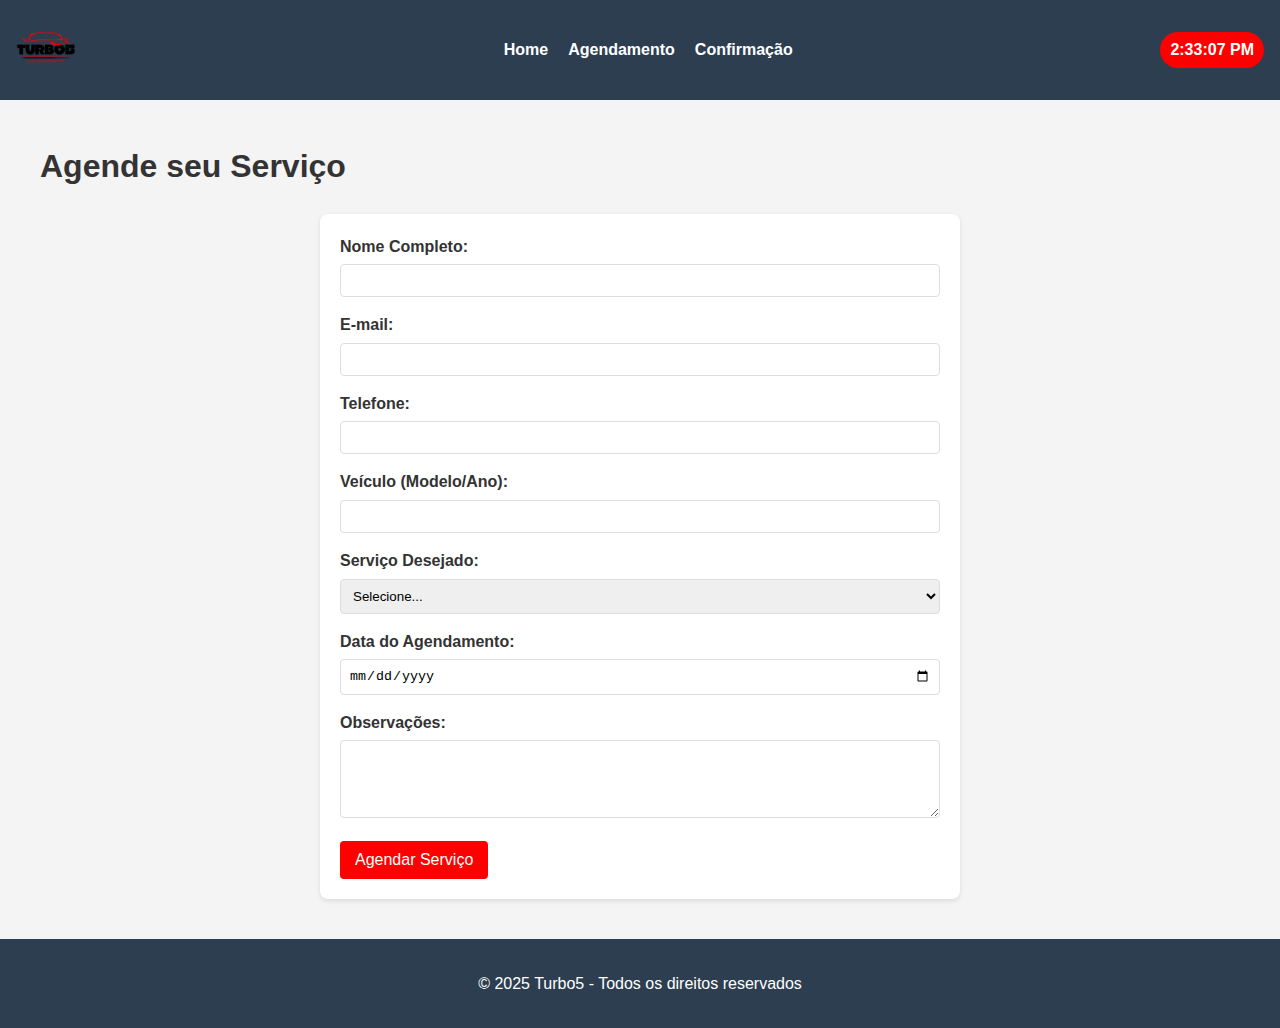
<file: agendamento.html>
<!DOCTYPE html>
<html lang="pt-BR">
<head>
    <meta charset="UTF-8">
    <meta name="viewport" content="width=device-width, initial-scale=1.0">
    <title>Agendamento - MasterCar</title>
    <link rel="stylesheet" href="style.css">
</head>
<body>
    <header>
        <div class="logo">
            <img src="logo.png" alt="MasterCar">
        </div>
        <nav>
            <ul>
                <li><a href="index.html">Home</a></li>
                <li><a href="agendamento.html">Agendamento</a></li>
                <li><a href="confirmacao.html">Confirmação</a></li>
            </ul>
        </nav>
        <div id="horario"></div>
    </header>

    <main>
        <h1>Agende seu Serviço</h1>
        <form action="confirmacao.php" method="post">
            <div class="form-group">
                <label for="nome">Nome Completo:</label>
                <input type="text" id="nome" name="nome" required>
            </div>

            <div class="form-group">
                <label for="email">E-mail:</label>
                <input type="email" id="email" name="email" required>
            </div>

            <div class="form-group">
                <label for="telefone">Telefone:</label>
                <input type="tel" id="telefone" name="telefone" required>
            </div>

            <div class="form-group">
                <label for="veiculo">Veículo (Modelo/Ano):</label>
                <input type="text" id="veiculo" name="veiculo" required>
            </div>

            <div class="form-group">
                <label for="servico">Serviço Desejado:</label>
                <select id="servico" name="servico" required>
                    <option value="">Selecione...</option>
                    <option value="revisao">Revisão Preventiva</option>
                    <option value="oleo">Troca de Óleo</option>
                    <option value="freios">Serviço de Freios</option>
                    <option value="suspensao">Suspensão</option>
                    <option value="diagnostico">Diagnóstico Eletrônico</option>
                </select>
            </div>

            <div class="form-group">
                <label for="data">Data do Agendamento:</label>
                <input type="date" id="data" name="data" required>
            </div>

            <div class="form-group">
                <label for="observacoes">Observações:</label>
                <textarea id="observacoes" name="observacoes" rows="4"></textarea>
            </div>

            <button type="submit" class="btn">Agendar Serviço</button>
        </form>
    </main>

    <footer>
        <p>© 2025 Turbo5 - Todos os direitos reservados</p>
    </footer>

    <script>
        function atualizarHorario() {
            const agora = new Date();
            document.getElementById('horario').textContent = agora.toLocaleTimeString();
        }
        setInterval(atualizarHorario, 1000);
        atualizarHorario();
    </script>
</body>
</html>
</file>
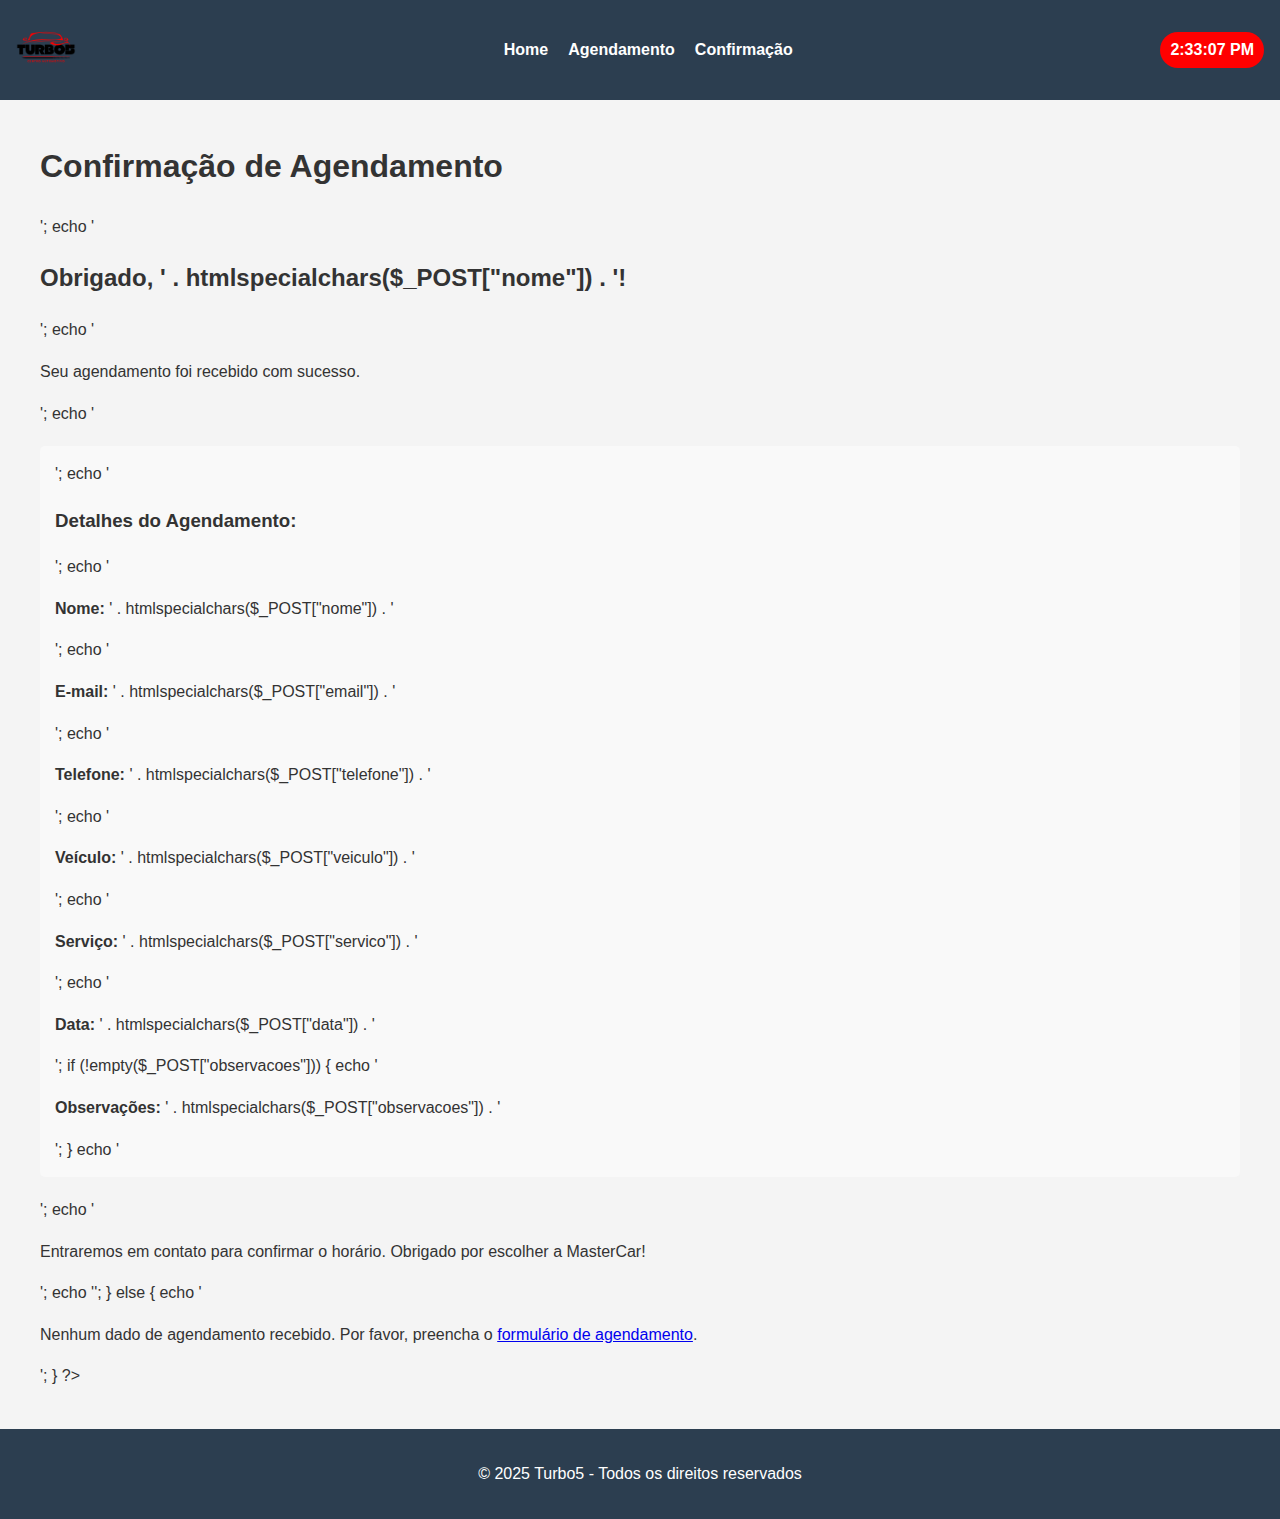
<file: confirmacao.html>
<!DOCTYPE html>
<html lang="pt-BR">
<head>
    <meta charset="UTF-8">
    <meta name="viewport" content="width=device-width, initial-scale=1.0">
    <title>Confirmação - MasterCar</title>
    <link rel="stylesheet" href="style.css">
</head>
<body>
    <header>
        <div class="logo">
            <img src="logo.png" alt="MasterCar">
        </div>
        <nav>
            <ul>
                <li><a href="index.html">Home</a></li>
                <li><a href="agendamento.html">Agendamento</a></li>
                <li><a href="confirmacao.html">Confirmação</a></li>
            </ul>
        </nav>
        <div id="horario"></div>
    </header>

    <main>
        <h1>Confirmação de Agendamento</h1>
        
        <?php
        if ($_SERVER["REQUEST_METHOD"] == "POST") {
            echo '<div class="confirmacao">';
            echo '<h2>Obrigado, ' . htmlspecialchars($_POST["nome"]) . '!</h2>';
            echo '<p>Seu agendamento foi recebido com sucesso.</p>';
            
            echo '<div class="detalhes">';
            echo '<h3>Detalhes do Agendamento:</h3>';
            echo '<p><strong>Nome:</strong> ' . htmlspecialchars($_POST["nome"]) . '</p>';
            echo '<p><strong>E-mail:</strong> ' . htmlspecialchars($_POST["email"]) . '</p>';
            echo '<p><strong>Telefone:</strong> ' . htmlspecialchars($_POST["telefone"]) . '</p>';
            echo '<p><strong>Veículo:</strong> ' . htmlspecialchars($_POST["veiculo"]) . '</p>';
            echo '<p><strong>Serviço:</strong> ' . htmlspecialchars($_POST["servico"]) . '</p>';
            echo '<p><strong>Data:</strong> ' . htmlspecialchars($_POST["data"]) . '</p>';
            
            if (!empty($_POST["observacoes"])) {
                echo '<p><strong>Observações:</strong> ' . htmlspecialchars($_POST["observacoes"]) . '</p>';
            }
            
            echo '</div>';
            
            echo '<p>Entraremos em contato para confirmar o horário. Obrigado por escolher a MasterCar!</p>';
            echo '</div>';
        } else {
            echo '<p>Nenhum dado de agendamento recebido. Por favor, preencha o <a href="agendamento.php">formulário de agendamento</a>.</p>';
        }
        ?>
    </main>

    <footer>
        <p>© 2025 Turbo5 - Todos os direitos reservados</p>
    </footer>

    <script>
        function atualizarHorario() {
            const agora = new Date();
            document.getElementById('horario').textContent = agora.toLocaleTimeString();
        }
        setInterval(atualizarHorario, 1000);
        atualizarHorario();
    </script>
</body>
</html>
</file>
<file: style.css>
body {
    font-family: 'Arial', sans-serif;
    line-height: 1.6;
    margin: 0;
    padding: 0;
    background-color: #f4f4f4;
    color: #333;
}

header {
    background-color: #2c3e50;
    color: white;
    padding: 1rem;
    display: flex;
    justify-content: space-between;
    align-items: center;
}

.logo img {
    height: 60px;
}

nav ul {
    list-style: none;
    display: flex;
}

nav ul li {
    margin-left: 20px;
}

nav ul li a {
    color: white;
    text-decoration: none;
    font-weight: bold;
}

nav ul li a:hover {
    color: red;
}

.BgAudio {
    border-radius: 25px;
}

#horario {
    background-color: red;
    padding: 5px 10px;
    border-radius: 25px;
    font-weight: bold;
}

main {
    padding: 20px;
    max-width: 1200px;
    margin: 0 auto;
}

footer {
    background-color: #2c3e50;
    color: white;
    text-align: center;
    padding: 1rem;
    margin-top: 20px;
}

.intro {
    text-align: center;
    margin-bottom: 30px;
}

.intro img {
    max-width: 100%;
    height: auto;
    border-radius: 8px;
    margin-top: 20px;
}

.stats {
    display: flex;
    justify-content: space-around;
    text-align: center;
    margin: 30px 0;
}

.stat {
    background: white;
    padding: 20px;
    border-radius: 8px;
    box-shadow: 0 2px 5px rgba(0,0,0,0.1);
    width: 30%;
}

.servicos {
    background: white;
    padding: 20px;
    border-radius: 8px;
    box-shadow: 0 2px 5px rgba(0,0,0,0.1);
}

form {
    background: white;
    padding: 20px;
    border-radius: 8px;
    box-shadow: 0 2px 5px rgba(0,0,0,0.1);
    max-width: 600px;
    margin: 0 auto;
}

.form-group {
    margin-bottom: 15px;
}

label {
    display: block;
    margin-bottom: 5px;
    font-weight: bold;
}

input, select, textarea {
    width: 100%;
    padding: 8px;
    border: 1px solid #ddd;
    border-radius: 4px;
    box-sizing: border-box;
}

.btn {
    background-color: red;
    color: white;
    border: none;
    padding: 10px 15px;
    border-radius: 4px;
    cursor: pointer;
    font-size: 16px;
}

.btn:hover {
    background-color: red;
}

.confirmacao {
    background: white;
    padding: 20px;
    border-radius: 8px;
    box-shadow: 0 2px 5px rgba(0,0,0,0.1);
    max-width: 600px;
    margin: 0 auto;
    text-align: center;
}

.detalhes {
    text-align: left;
    margin: 20px 0;
    padding: 15px;
    background: #f9f9f9;
    border-radius: 5px;
}
</file>
